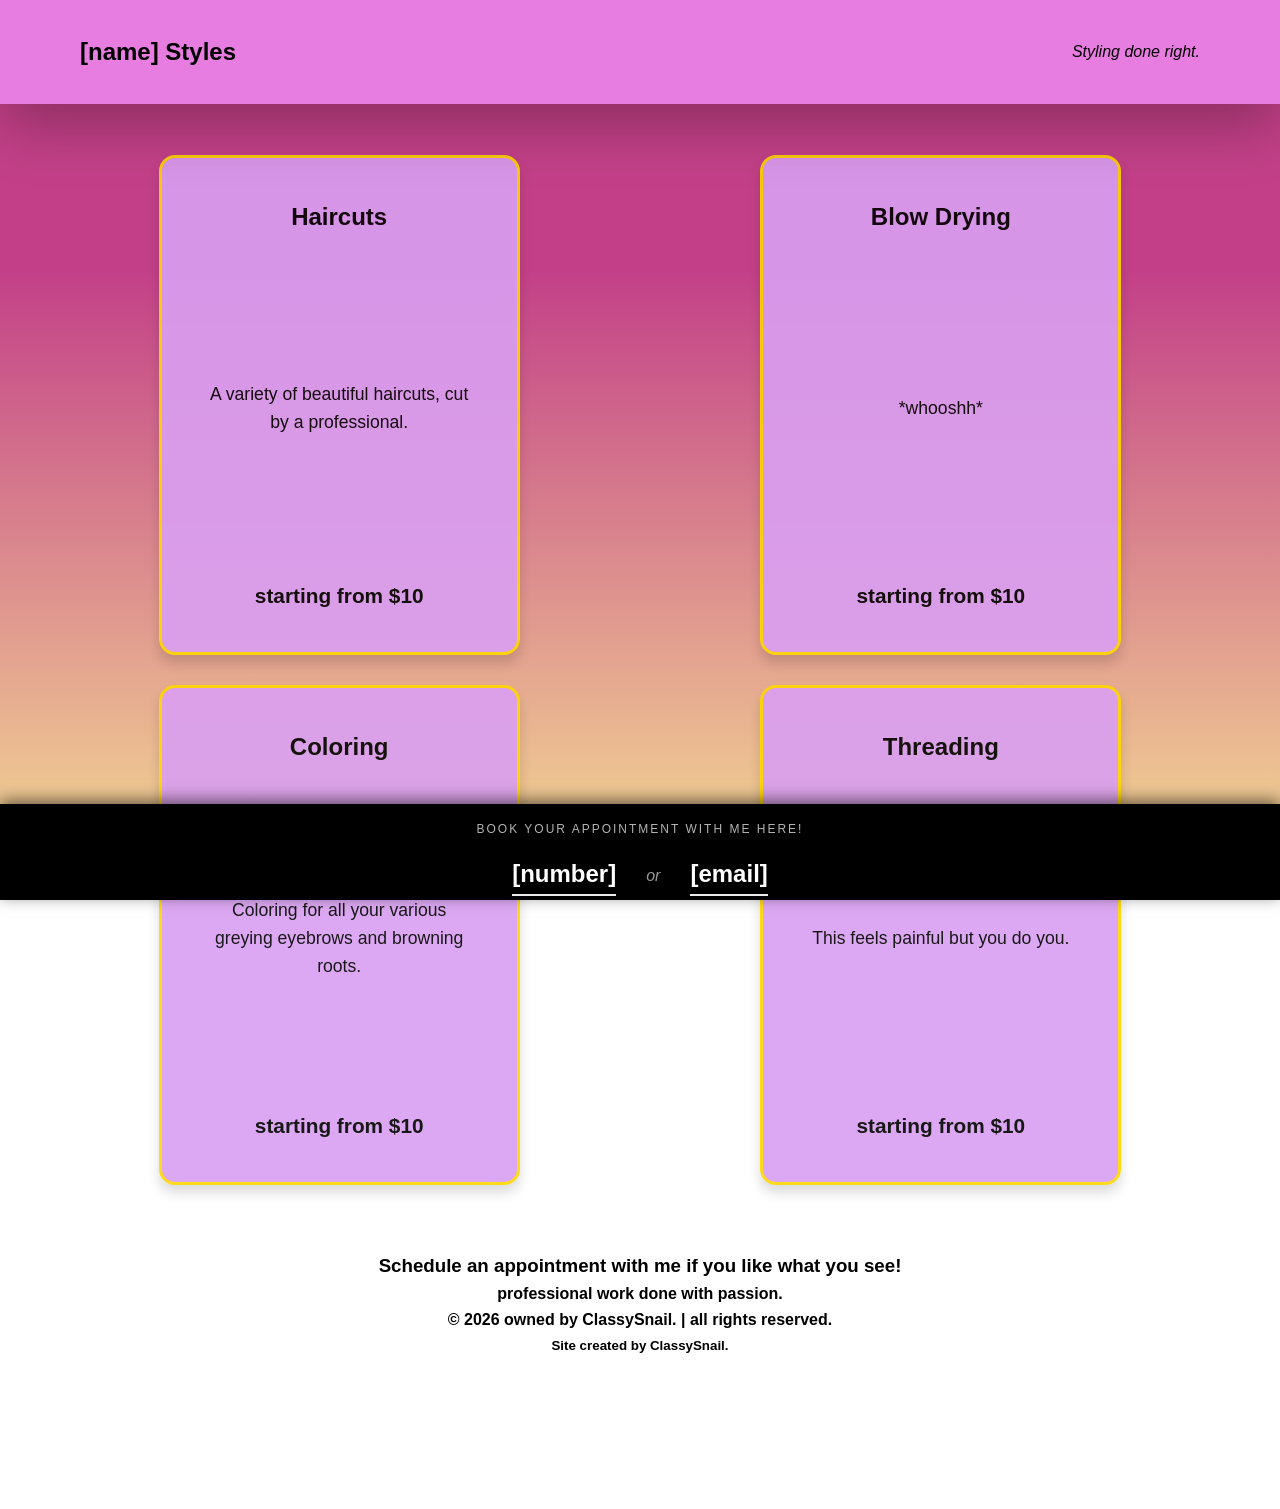
<file: index.html>
<!DOCTYPE html>
<html lang="en">

<head>
    <meta charset="UTF-8">
    <meta name="description" content="put a description of the entire website in here">
    <meta name="keywords" content="">
    <meta name="author" content="wwwsss">
    <meta name="viewport" content="width=device-width, initial-scale=1.0"> <!--makes it work on phone-->
    <link rel="stylesheet" href="css/main.css">
    <title>Professional Styling by [name] | [Location]</title> <!--tab name -->
</head>

<body>
    <header>
        <nav class="header-inner">
            <h1 class="brand-title">[name] Styles</h1>
            <p class="caption">Styling done right.</p>
        </nav>
    </header>

    <div class="page-wrapper">

        <main class="grid-container">


            <article class="card">
                <a href="hair-cuts.html" class="cardLink">
                    <h2>Haircuts</h2>
                    <p>A variety of beautiful haircuts, cut by a professional.</p>
                    <span class="price">starting from $10</span>
                </a>
            </article>


            <article class="card">
                <a href="blow-drying.html" class="cardLink">
                    <h2>Blow Drying</h2>
                    <p>*whooshh*</p>
                    <span class="price">starting from $10</span>
                </a>
            </article>



            <article class="card">
                <a href="hair-coloring.html" class="cardLink">
                    <h2>Coloring</h2>
                    <p>Coloring for all your various greying eyebrows and browning roots.</p>
                    <span class="price">starting from $10</span>
                </a>
            </article>



            <article class="card">
                <a href="hair-threading.html" class="cardLink">
                    <h2>Threading</h2>
                    <p>This feels painful but you do you.</p>
                    <span class="price">starting from $10</span>
                </a>
            </article>


        </main>

        <footer>
            <div class="footerText">
                <h3>
                    <bold>Schedule an appointment with me if you like what you see!</bold>
                </h3>
                <p><strong>professional work done with passion.</strong></p>
            </div>
            <div class="footerOwnership">
                <p>&copy; 2026 owned by ClassySnail. | all rights reserved.</p>
                <small>Site created by ClassySnail.</small>
            </div>
        </footer>

    </div>

    <div class="bookingBanner" role="complementary" aria-label="Booking information">
        <div class="banner-content">
            <p>Book your appointment with me here!</p>
            <div class="contact-links">
                <a href="tel:[number]" class="booking-number">[number]</a>
                <span class="separator">or</span>
                <a href="mailto:[email]" class="booking-email">[email]</a>
            </div>
        </div>
    </div>

</body>

</html>
</file>
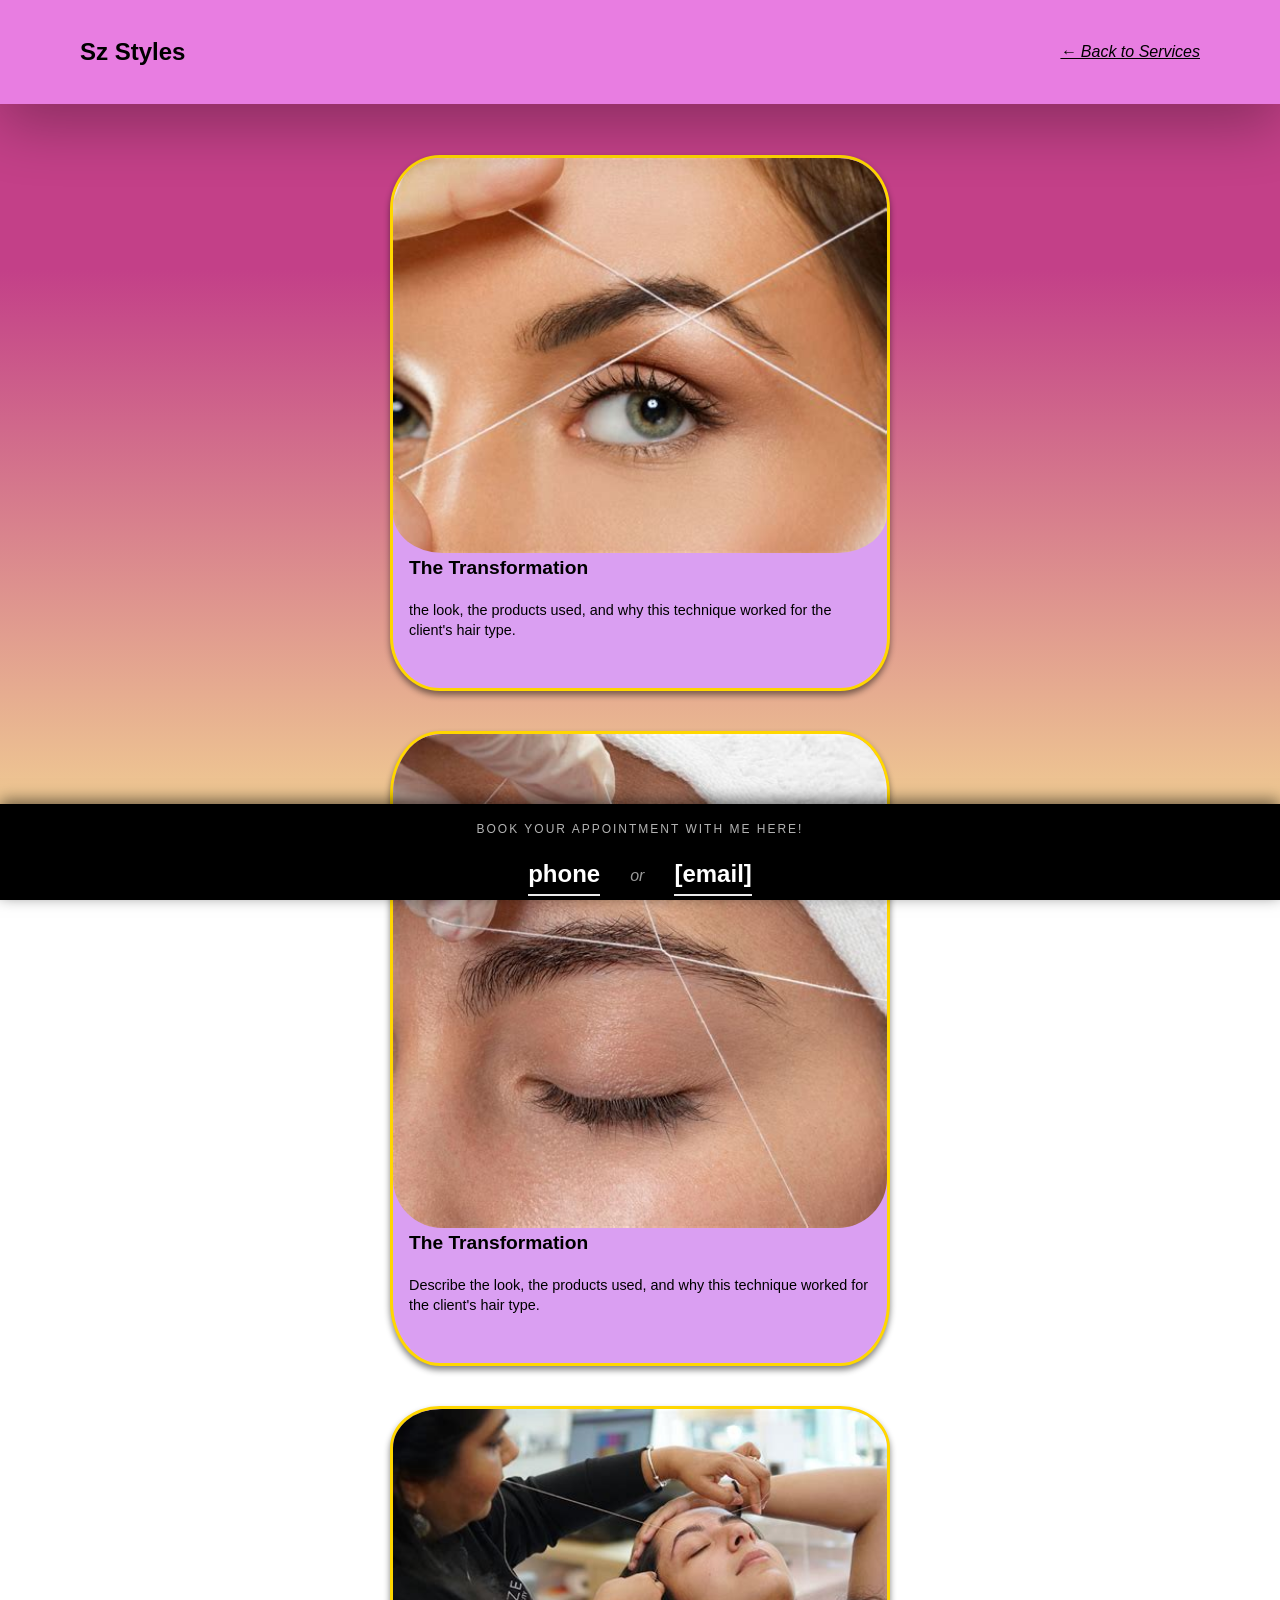
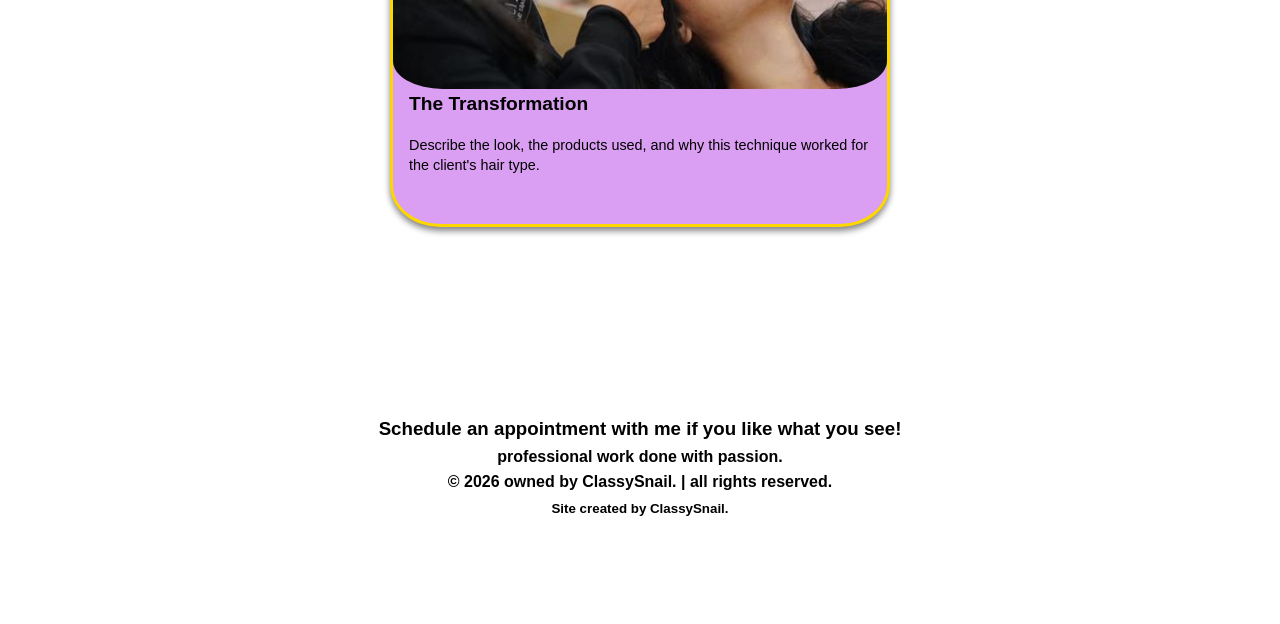
<file: hair-threading.html>
<!DOCTYPE html>
<html lang="en">

<head>
    <meta charset="UTF-8">
    <meta name="description" content="put a description of the entire website in here">
    <meta name="keywords" content="">
    <meta name="author" content="wwwsss">
    <meta name="viewport" content="width=device-width, initial-scale=1.0"> <!--makes it work on phone-->
    <link rel="stylesheet" href="css/main.css">
    <title>Professional Haircuts by [name] | [Location]</title> <!--tab name -->
</head>

<body>
    <header>
        <nav class="header-inner">
            <h1 class="brand-title">Sz Styles</h1>
            <p class="indexLink"><a href="index.html">← Back to Services</a></p>
        </nav>
    </header>

    <main class="page-wrapper">
        <section class="portfolioImg">
            <img src="images/threading1.jpg" alt="describe what the image shown is">
            <div class="portfolioText">
                <h2>The Transformation</h2>
                <p>the look, the products used, and why this technique worked for the client's hair type.</p>
            </div>
        </section>

        <section class="portfolioImg">
            <img src="images/threading2.jpg" alt="describe what the image shown is">
            <div class="portfolioText">
                <h2>The Transformation</h2>
                <p>Describe the look, the products used, and why this technique worked for the client's hair type.</p>
            </div>
        </section>

        <section class="portfolioImg">
            <img src="images/threading3.jpg" alt="describe what the image shown is">
            <div class="portfolioText">
                <h2>The Transformation</h2>
                <p>Describe the look, the products used, and why this technique worked for the client's hair type.</p>
            </div>
        </section>
    </main>

    <footer>
        <div class="footerText">
            <h3>
                <bold>Schedule an appointment with me if you like what you see!</bold>
            </h3>
            <p><strong>professional work done with passion.</strong></p>
        </div>
        <div class="footerOwnership">
            <p>&copy; 2026 owned by ClassySnail. | all rights reserved.</p>
            <small>Site created by ClassySnail.</small>
        </div>
    </footer>

    <div class="bookingBanner" role="complementary" aria-label="Booking information">
        <div class="banner-content">
            <p>Book your appointment with me here!</p>
            <div class="contact-links">
                <a href="tel:[phone]" class="booking-number">phone</a>
                <span class="separator"> or </span>
                <a href="mailto:[email]" class="booking-email">[email]</a>
            </div>
        </div>
    </div>

</body>

</html>
</file>
<file: css/main.css>
:root {
    --card-bg: #da9ff2;
    --cardbghover: #d386f2;
    --text-color: #000000;
    --shadow-light: 0 8px 12px rgba(0, 0, 0, 0.15);
    --shadow-hover: 0 20px 60px rgba(0, 0, 0, 0.295);
    --spacing-unit: 8px;
}

* {
    margin: 0;
    padding: 0;
    box-sizing: border-box;
    font-family: -apple-system, BlinkMacSystemFont, "Segoe UI", Roboto, sans-serif;
}

a {
    text-decoration: none;
    color: #000000;
}

/*
==================================
background
==================================
*/

body {
    margin: 0;
    padding-bottom: 1%;
    /*background-color: #9d3562;
    background-image: url(/images/fem.png);*/

    background: linear-gradient(180deg, #c34088 30%, #f7e194 100%);

    background-attachment: fixed;
    background-position: center center;
    background-size: cover;
    line-height: 1.6;
    color: var(--text-color);
}

.page-wrapper {
    width: 100%;
    max-width: 100rem;
    padding: 4% 3%;
    text-align: center;
    margin: 0 auto;
}

/*
==================================
Top title
==================================
*/

header {
    position: sticky;
    top: 0;
    left: 0;
    width: 100%;
    background-color: #e87de1;
    box-shadow: var(--shadow-hover);
    z-index: 9999;
    display: flex;
    /* Keeps the bar full width */
    align-items: center;
    /* Vertically centers the inner content */
}

.header-inner {
    width: 100%;
    max-width: 1200px;
    margin: 0 auto;
    padding: 0 40px;
    /* Provides the buffer from the screen edges */
    display: flex;
    justify-content: space-between;
    /* Pushes Title left, Subtitle right */
    align-items: center;
}

.caption {
    margin-left: 30px;
    text-decoration: none;
    color: var(--text-color);
    font-style: italic;
}

/*
==================================
card grid 
==================================
*/

.grid-container {
    display: grid;
    row-gap: 3%;
    grid-template-columns: repeat(2, 1fr);
    margin: 0 auto;
    justify-items: center;
}

.card {
    overflow: hidden;
    position: relative;
    width: 60%;
    height: auto;
    min-height: 2rem;
    border-radius: 1rem;
    border: 3px solid #FFD700;
    box-shadow: var(--shadow-light);
    background-color: var(--card-bg);
    opacity: 0.90;
    padding: 40px;
    transition: transform 0.3s ease, box-shadow 0.3s ease, opacity 0.4s ease;
    display: flex;
}

.card p {
    font-size: 0.95rem;
    font-weight: 500;
}

.price {
    font-size: 1.3rem;
    font-weight: 700;
}

/*
==================================
card interaction
==================================
*/

.cardLink {
    cursor: pointer;
    text-decoration: none;
    display: flex;
    align-items: center;
    justify-content: center;
    flex-direction: column;
    width: 100%;
    height: 100%;
    color: inherit;
    box-sizing: border-box;
    justify-content: space-between;
    gap: 6rem;
}

.card:hover {
    transform: translateY(-10px);
    box-shadow: var(--shadow-hover);
    background-color: var(--cardbghover);
    opacity: 1;
}

/*
==================================
Booking banner and footer
==================================
*/

.bookingBanner {
    position: fixed;
    bottom: 0;
    width: 100%;
    height: 7rem;
    background-color: var(--text-color);
    color: #ffffff;
    z-index: 9999;
    text-align: center;
    box-shadow: 0 -4px 15px rgba(0, 0, 0, 0.541);
}

.banner-content p {
    font-size: 0.75rem;
    text-transform: uppercase;
    letter-spacing: 2px;
    margin-bottom: 1rem;
    margin-top: 1rem;
    opacity: 0.7;
}

.contact-links {
    display: flex;
    justify-content: center;
    align-items: center;
    gap: 20px;
    /* Forces a specific distance between the number, 'or', and email */
    flex-wrap: wrap;
}

.booking-number,
.booking-email {
    color: #ffffff;
    text-decoration: none;
    font-size: 1.5rem;
    font-weight: 700;
    border-bottom: 2px solid #eaeaea;
}

.separator {
    font-size: 1rem;
    opacity: 0.6;
    font-style: italic;
    margin: 0 10px;
}

footer {
    margin-top: 3%;
    text-align: center;
}

.footerText {
    text-align: inherit;
    border-top: none;
}

.footerOwnership {
    text-align: inherit;
    padding-bottom: 5%;
    font-weight: 600;
}

/*
==================================
top title for sub-pages
==================================
*/

.indexLink {
    text-decoration-line: underline;
    font-style: italic;
}

/*
==================================
sub-page portfolio content
==================================
*/

.portfolioImg {
    overflow: hidden;
    box-sizing: border-box;
    display: flex;
    flex-direction: column;
    width: 100%;
    max-width: 700px;
    margin: 0 auto 40px auto;
    background: var(--card-bg);
    border: 0.2rem solid #ffd700;
    border-radius: 10%;
    box-shadow: 0 4px 6px rgba(0, 0, 0, 0.479);
    width: 90%;
    max-width: 500px;
}

.portfolioImg img {
    display: block;
    height: auto;
    overflow: hidden;
    border-radius: inherit;
}

.portfolioText {
    padding: 0 1rem 3rem 1rem;
    text-align: left;
}

.portfolioText h2 {
    font-size: 1.2rem;
    margin-bottom: 1rem;
}

.portfolioText p {
    font-size: 0.9rem;
    line-height: 1.4;
}

/*
==================================
screen dependant layout variation
==================================
*/

@media (max-width: 760px) {

    .grid-container {
        display: grid;
        grid-template-columns: repeat(1, fr);
        gap: 1rem;
        max-width: 9100x;
        margin: 0 auto;
    }

    .card {
        width: 100%;
        overflow: hidden;
        opacity: 0.90;

        padding: 5%;
    }

    .cardLink {
        cursor: pointer;
        text-decoration: none;
        display: flex;
        align-items: center;
        flex-direction: column;
        width: 100%;
        height: 100%;
        color: inherit;
        box-sizing: border-box;

        padding: 1%;
    }

    .card p {
        font-size: 0.95rem;
        margin-bottom: 1%;
        font-weight: 500;
    }

    .price {
        font-size: 1.3rem;
        font-weight: 700;
        margin-top: auto;
    }

    .banner-content p {
        font-size: 0.6rem;
        text-transform: uppercase;
        letter-spacing: 2px;
        margin-bottom: 5px;
        opacity: 0.7;
    }

    .bookingBanner {
        position: fixed;
        bottom: 0;
        width: 100%;
        height: 11%;
        background-color: var(--text-color);
        color: #ffffff;
        z-index: 9999;
        text-align: center;
        box-shadow: 0 -4px 15px rgba(0, 0, 0, 0.541);
    }

    .booking-number,
    .booking-email {
        color: #ffffff;
        text-decoration: none;
        font-size: 1.1rem;
        font-weight: 700;
        border-bottom: 2px solid #eaeaea;
    }

    footer {
        margin-top: 3%;
        text-align: center;
    }

    .footerText {
        text-align: inherit;
        border-top: none;
    }

    .footerOwnership {
        text-align: inherit;
        margin-bottom: 17%;
        font-weight: 600;
    }
}


@media (min-width: 1024px) {

    header {
        height: 6.5rem;
    }

    .bookingBanner {
        height: 6rem;
    }

    .header-inner {
        align-items: center;

    }

    .card {
        min-height: 500px;

    }

    .card h3 {
        font-size: 2.2rem;
    }

    .card p {
        font-size: 1.1rem;
    }

    body {
        display: flex;
        flex-direction: column;
        min-height: 100vh;
        margin: 0;
        padding-bottom: 40px;
    }

    footer {
        margin-top: 6rem;
    }
}
</file>
